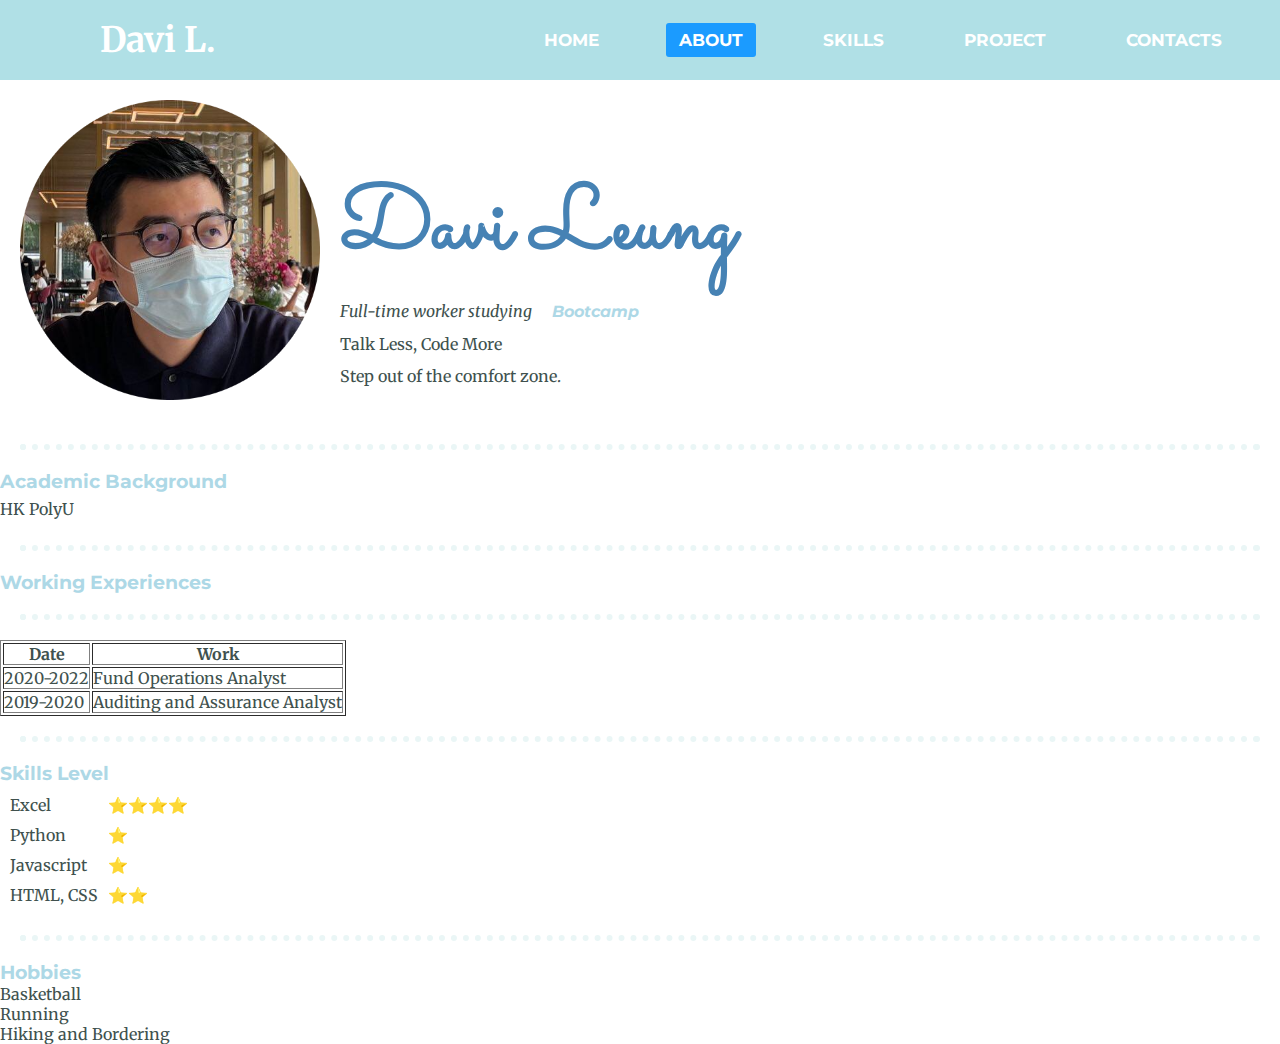
<file: About.html>
<!DOCTYPE html>
<html lang="en">

<head>
    <meta charset="UTF-8">
    <meta http-equiv="X-UA-Compatible" content="IE=edge">
    <meta name="viewport" content="width=device-width, initial-scale=1.0">
    <title>skills</title>

    <link rel="stylesheet" href="About.css">
    <link href="https://fonts.googleapis.com/css?family=Merriweather|Montserrat|Sacramento" rel="stylesheet">
    <link rel="icon" href="favicon (2).ico">

</head>

<body>
    <nav>
        <input type="checkbox" id="check">
        <label for="check" class="checkbtn">
            <i class="fas fa-bars"></i>
        </label>
        <label class="logo">Davi L.</label>
        <ul>
            <li><a href="index.html">Home</a></li>
            <li><a class="active" href="#">About</a></li>
            <li><a href="skills.html">Skills</a></li>
            <li><a href="#">Project</a></li>
            <li><a href="contact.html">Contacts</a></li>
        </ul>
    </nav>



    <table cellspacing="20">
        <td><img class="me" src="images/Davi.png" alt="davi-profile-img">
        </td>
        <td>
            <h1>Davi Leung</h1>
            <p><em>Full-time worker studying<strong><a href="https://xccelerate.co/">Bootcamp</strong></a></em></p>
            <p>Talk Less, Code More</p>
            <p>Step out of the comfort zone.</p>
        </td>
    </table>
    <hr>
    <h3>Academic Background</h3>
    <p>HK PolyU</p>
    <hr>
    <h3>Working Experiences</h3>
    <table border="1">
        <thead>
            <tr>
                <th>Date</th>
                <th>Work</th>
            </tr>
        </thead>
        <tbody>
            <tr>
                <td>2020-2022</td>
                <td>Fund Operations Analyst</td>
            </tr>
            <tr>
                <td>2019-2020</td>
                <td>Auditing and Assurance Analyst</td>
            </tr>
        </tbody>
        <hr>


    </table>
    <hr>

    <h3>Skills Level</h3>
    <table cellspacing=10>
        <tr>
            <td>
                Excel
            </td>
            <td>⭐⭐⭐⭐</td>
        </tr>
        <tr>
            <td>
                Python
            </td>
            <td>
                ⭐
            </td>
        </tr>
        <tr>
            <td>
                Javascript
            </td>
            <td>⭐</td>
        </tr>

        <tr>
            <td>
                HTML, CSS
            </td>
            <td>
                ⭐⭐
            </td>
        </tr>
    </table>
    <hr>

    <h3>Hobbies</h3>

    <li>Basketball</li>
    <li>Running</li>
    <li>Hiking and Bordering</li>






</html>
</file>
<file: About.css>
* {
    padding: 0;
    margin: 0;
    text-decoration: none;
    list-style: none;
    box-sizing: border-box;
}

nav {
    background: #B0E0E6;
    height: 80px;
    width: 100%;

}

label.logo {
    color: white;
    font-size: 35px;
    line-height: 80px;
    padding: 0 100px;
    font-weight: bold;
}

nav ul {
    float: right;
    margin-right: 20px;
}

nav ul li {
    display: inline-block;
    line-height: 80px;
    margin: 0 5px;
    font-weight: bold;
}

nav ul li a {
    color: white;
    font-size: 17px;
    padding: 7px 13px;
    border-radius: 3px;
    text-transform: uppercase;
}

a.active,
a:hover {
    background: #1b9bff;
    transition: .5s;
}

.checkbtn {
    font-size: 30px;
    color: white;
    float: right;
    line-height: 80px;
    margin-right: 40px;
    cursor: pointer;
    display: none;
}

#check {
    display: none;
}

@media (max-width: 952px) {
    label.logo {
        font-size: 30px;
        padding-left: 50px;
    }

    nav ul li a {
        font-size: 16px;
    }
}

@media (max-width: 858px) {
    .checkbtn {
        display: block;
    }

    ul {
        position: fixed;
        width: 100%;
        height: 100vh;
        background: #2c3e50;
        top: 80px;
        left: -100%;
        text-align: center;
        transition: all .5s;
    }

    nav ul li {
        display: block;
        margin: 50px 0;
        line-height: 30px;
    }

    nav ul li a {
        font-size: 20px;
    }

    a:hover,
    a.active {
        background: none;
        color: #0082e6;
    }

    #check:checked~ul {
        left: 0;
    }
}



body {
    color: #40514E;
    margin: 0;
    font-family: 'Merriweather', serif;
}

h1 {
    color: #4682B4;
    font-size: 5.625rem;
    margin: 50px auto 0 auto;
    font-family: 'Sacramento', cursive;
}

h2 {
    color: #4682B4;
    font-family: 'Montserrat', sans-serif;
    font-size: 2.5rem;
    font-weight: normal;
    padding-bottom: 10px;
    margin: 20px;
}

h3 {
    color: #ADD8E6;
    font-family: 'Montserrat', sans-serif;
}

p {
    line-height: 2;
}

hr {
    border: dotted #EAF6F6 6px;
    border-bottom: none;
    margin: 20px;


}

a {
    color: #ADD8E6;
    font-family: 'Montserrat', sans-serif;
    margin: 10px 20px;
    text-decoration: none;
}

a:hover {
    color: #EAF6F6;
}

.me {
    width: 300px;
}

.top-container {
    background-color: #E4F9F5;
    position: relative;
    padding-top: 100px;
}

.middle-container {
    margin: 100px 0;
}

.bottom-container {
    background-color: #B0E0E6;
    padding: 50px 0 20px;
    font-size: 25px;
}

.skill-row {
    width: 50%;
    margin: 100px auto 100px auto;
    text-align: left;
}

.pro {
    text-decoration: underline;
}

.intro {
    width: 30%;
    margin: auto;
}

.contact-message {
    width: 40%;
    margin: 40px auto 60px;
}

.copyright {
    color: #4682B4;
    font-size: .9rem;
    padding: 20px 0;
}

.top-cloud {
    position: absolute;
    right: 300px;
    top: 40px;
}

.bottom-cloud {
    position: absolute;
    left: 250px;
    bottom: 300px;
}

.code-img {
    width: 20%;
    float: left;
    margin-right: 30px;
}

.paint-img {
    width: 25%;
    float: right;
    margin-left: 30px;
}

.footer-link {
    color: white;
    font-weight: bold;
}

.btn {
    background: #11cdd4;
    background-image: -webkit-linear-gradient(top, #11cdd4, #11999e);
    background-image: -moz-linear-gradient(top, #11cdd4, #11999e);
    background-image: -ms-linear-gradient(top, #11cdd4, #11999e);
    background-image: -o-linear-gradient(top, #11cdd4, #11999e);
    background-image: linear-gradient(to bottom, #11cdd4, #11999e);
    -webkit-border-radius: 8;
    -moz-border-radius: 8;
    border-radius: 8px;
    font-family: 'Montserrat', sans-serif;
    color: #ffffff;
    font-size: 20px;
    padding: 10px 20px 10px 20px;
    text-decoration: none;
}

.btn:hover {
    background: #30e3cb;
    background-image: -webkit-linear-gradient(top, #30e3cb, #2bc4ad);
    background-image: -moz-linear-gradient(top, #30e3cb, #2bc4ad);
    background-image: -ms-linear-gradient(top, #30e3cb, #2bc4ad);
    background-image: -o-linear-gradient(top, #30e3cb, #2bc4ad);
    background-image: linear-gradient(to bottom, #30e3cb, #2bc4ad);
    text-decoration: none;
}
</file>
